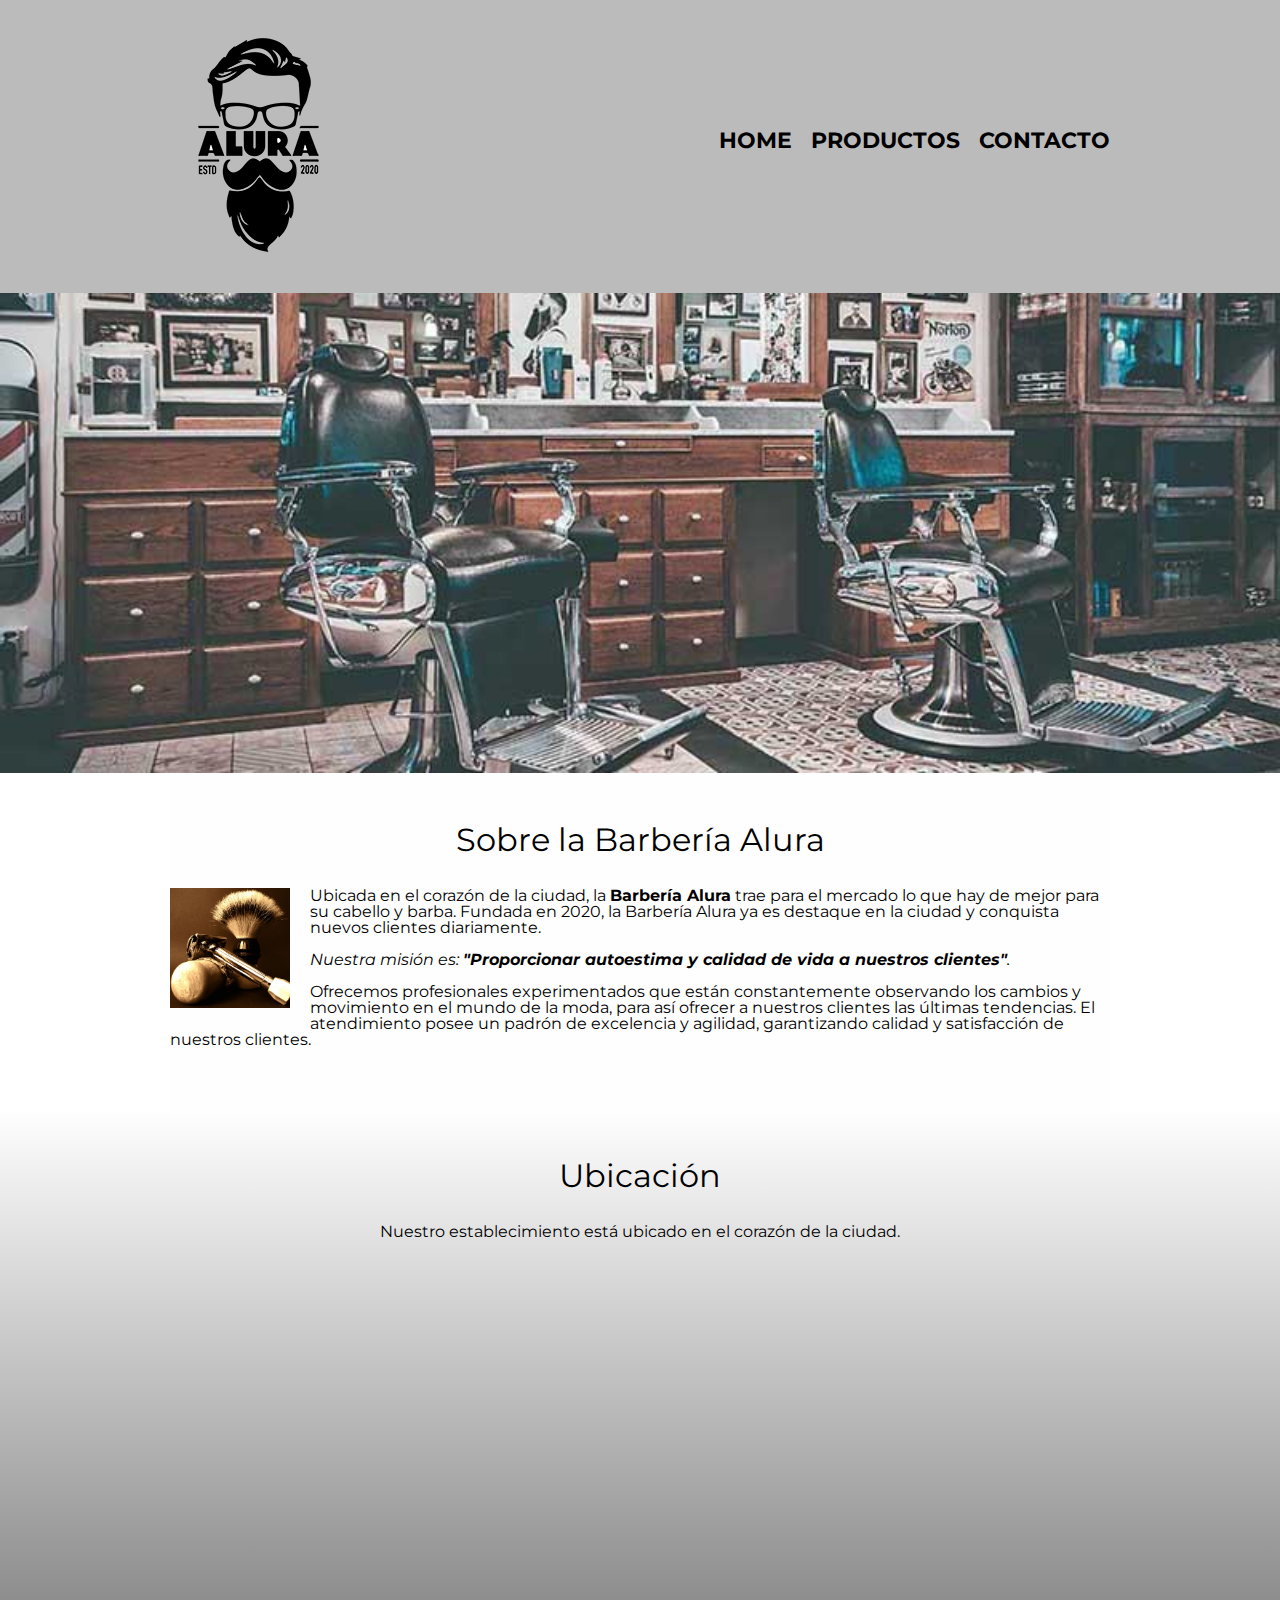
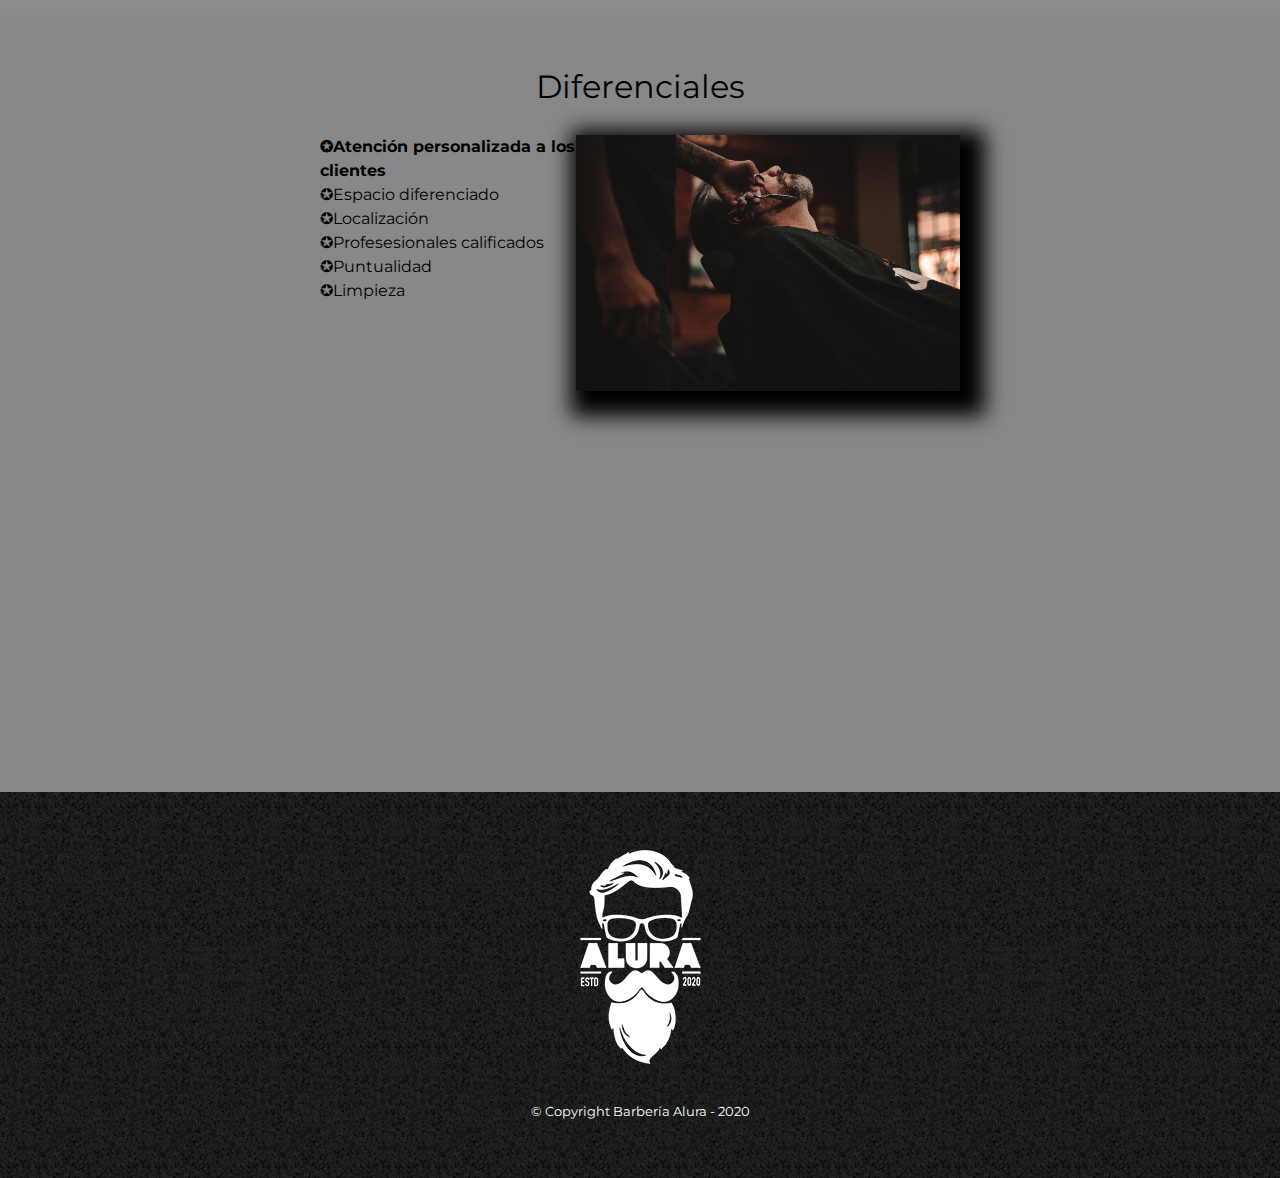
<file: index.html>
<!DOCTYPE html>

<html lang="es">
    
    <head>

        <meta charset="UTF-8"> 
        <meta name="viewport" content="width-device-width">
        <title>Barbería Alura</title>
        <link rel="stylesheet" href="reset.css">
        <link rel="stylesheet" href="style.css">
        <link rel="preconnect" href="https://fonts.googleapis.com">
        <link rel="preconnect" href="https://fonts.gstatic.com" crossorigin>
        <link href="https://fonts.googleapis.com/css2?family=Montserrat:ital,wght@0,100..900;1,100..900&display=swap" rel="stylesheet">
    
    </head>

    <body>

        <header>
            <div class="caja">
                <h1><img src="imagenes/logo.png"></h1>
                <nav>
                    <ul>
                        <li><a href="index.html">Home</a></li>
                        <li><a href="productos.html">Productos</a></li>
                        <li><a href="contacto.html">Contacto</a></li>
                    </ul>
                </nav>
            </div>
        </header>

        <img class="banner" src="banner/banner.jpg">
        
        <main>
            <section class="principal">

                <h2 class="titulo-principal">Sobre la Barbería Alura</h2>
                <img  class="utensilios" src="imagenes/utensilios.jpg" alt="herramientas barbero">

                <p>Ubicada en el corazón de la ciudad, la <strong>Barbería Alura</strong> trae para el mercado lo que hay de mejor para su cabello y barba. Fundada en 2020, la Barbería Alura ya es destaque en la ciudad y conquista nuevos clientes diariamente.</p>

                <p id="mision"><em>Nuestra misión es: <strong>"Proporcionar autoestima y calidad de vida a nuestros clientes"</strong>.</em></p>

                <p>Ofrecemos profesionales experimentados que están constantemente observando los cambios y movimiento en el mundo de la moda, para así ofrecer a nuestros clientes las últimas tendencias. El atendimiento posee un padrón de excelencia y agilidad, garantizando calidad y satisfacción de nuestros clientes.</p> 

            </section>

            <section class="mapa">
                <h3 class="titulo-principal">Ubicación</h3>
                <p>Nuestro establecimiento está ubicado en el corazón de la ciudad.</p>
                <div class="mapa-contenido">                
                    <iframe src="https://www.google.com/maps/embed?pb=!1m16!1m12!1m3!1d3656.4288410000313!2d-46.636059924669!3d-23.588948378780874!2m3!1f0!2f0!3f0!3m2!1i1024!2i768!4f13.1!2m1!1scaelum%20alura!5e0!3m2!1ses!2sco!4v1708917984206!5m2!1ses!2sco" width="100%" height="300" style="border:0;" allowfullscreen="" loading="lazy" referrerpolicy="no-referrer-when-downgrade"></iframe>
                </div>


            </section>

            <section class="diferenciales">

                <h3 class="titulo-principal">Diferenciales</h3>
                <div class="contenido-diferenciales">
                    <ul class="lista-diferenciales">
                        <li class="items">Atención personalizada a los clientes</li>
                        <li class="items">Espacio diferenciado</li>
                        <li class="items">Localización</li>
                        <li class="items">Profesesionales calificados</li>
                        <li class="items">Puntualidad</li>
                        <li class="items">Limpieza</li>
                    </ul><img src="diferenciales/diferenciales.jpg" class="imagen-diferenciales">
                </div>    
                
                <div class="video">
                    <iframe width="100%" height="315" src="https://www.youtube.com/embed/wcVVXUV0YUY" frameborder="0" allow="accelerometer; autoplay; clipboard-write; encrypted-media; gyroscope; picture-in-picture" allowfullscreen></iframe>
                        
                </div>
            </section>



        </main>
        <footer>
            <img src="imagenes/logo-blanco.png">
            <p class="copyright">&copy Copyright Barbería Alura - 2020</p>
        </footer>
    </body>
</html>
</file>
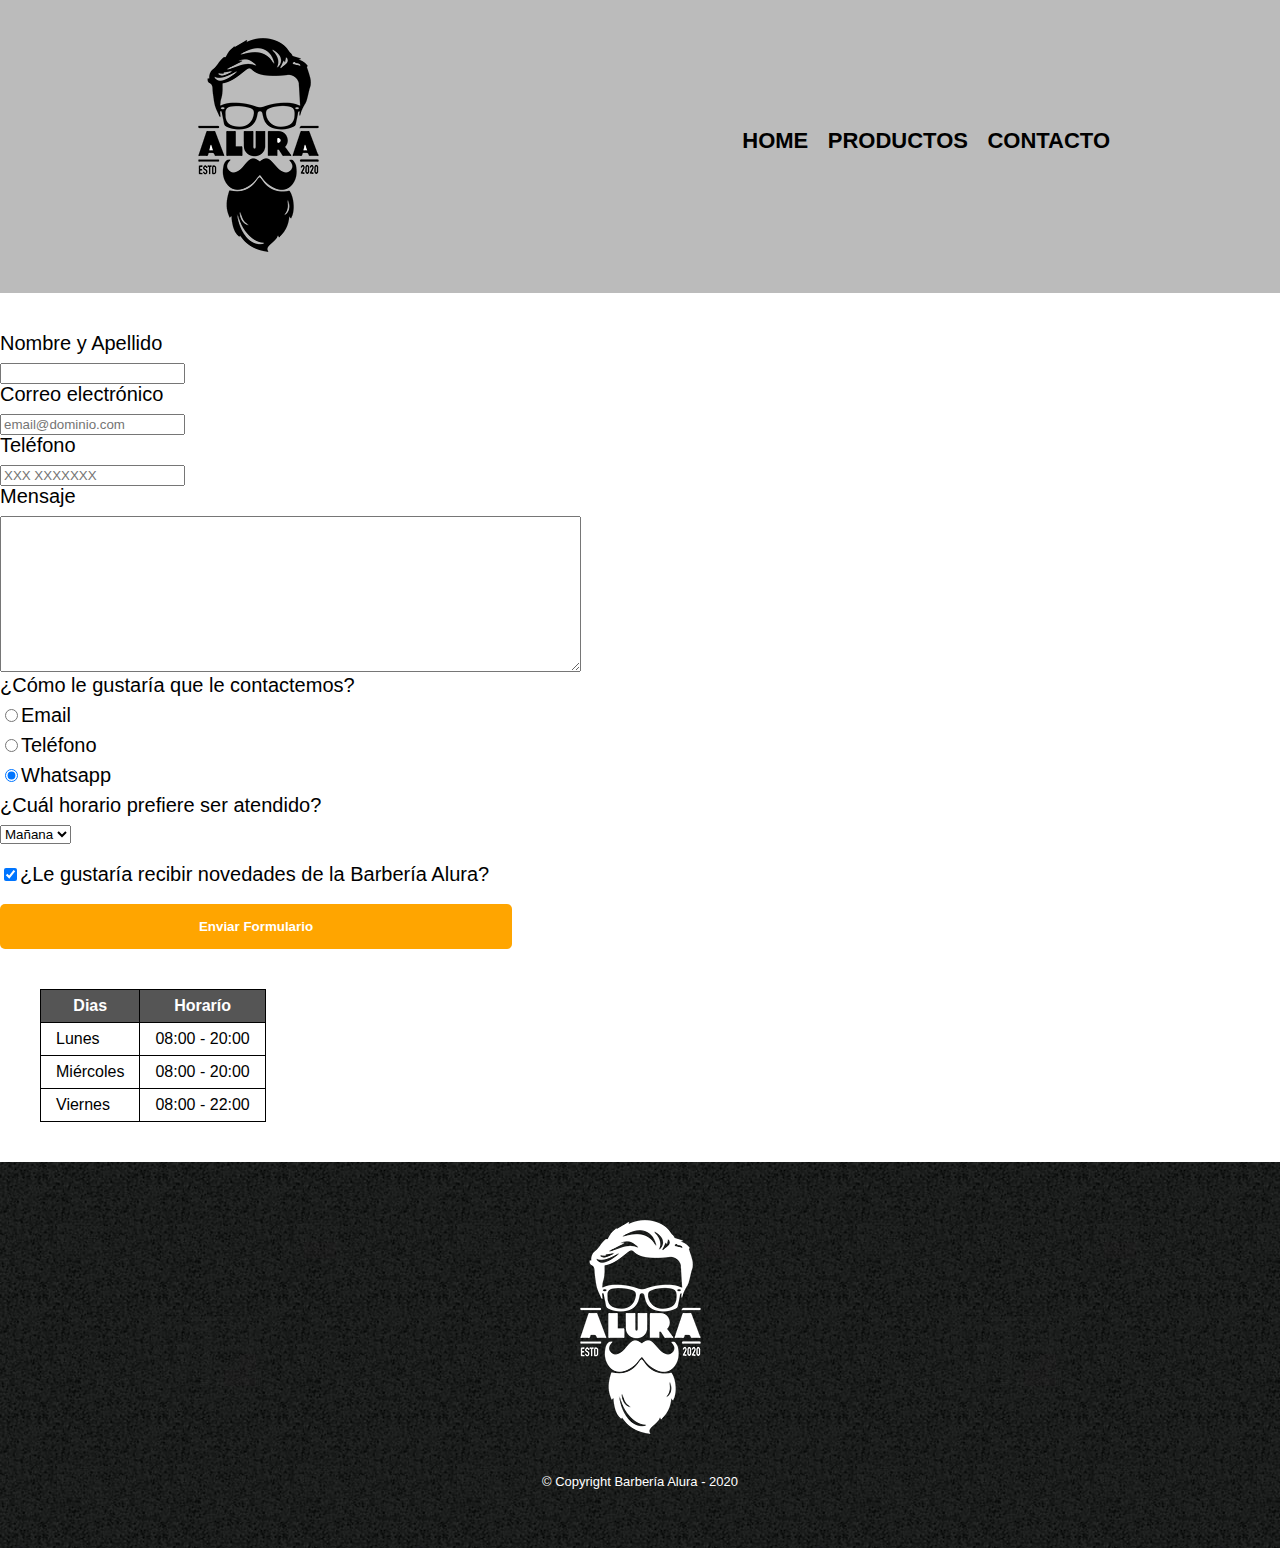
<file: contacto.html>
<!DOCTYPE html>

<html>
    <head>
        <meta charset="UTF-8">
        <title>Contacto - Barbería Alura</title>
        <link rel="stylesheet" href="reset.css">
        <link rel="stylesheet" href="style.css">
    </head>
    <body>
        <header>
            <div class="caja">
                <h1><img src="imagenes/logo.png" alt="Logo Barbería"></h1>
                <nav>
                    <ul>
                        <li><a href="index.html">Home</a></li>
                        <li><a href="productos.html">Productos</a></li>
                        <li><a href="contacto.html">Contacto</a></li>
                    </ul>
                </nav>
            </div>
        </header>

        <main>
            <form>
                <label for="nombreapellido">Nombre y Apellido</label>
                <input type="text" id="nombreapellido" class="input-padron" required>

                <label for="correoelectronico">Correo electrónico</label>
                <input type="email" id="correoelectronico" class="input-padron"  placeholder="email@dominio.com">

                <label for="telefono">Teléfono</label>
                <input type="tel" id="telefono" class="input-padron" required placeholder="XXX XXXXXXX">

                <label for="mensaje">Mensaje</label>
                <textarea cols="70" rows="10" id="mensaje"></textarea required >
                
                <fieldset>
                    <legend class="text" id="text">¿Cómo le gustaría que le contactemos?</legend>

                    <label for="radio-email"> <input type="radio"  name="contacto"  value="email" id="radio-email">Email</label>
                       
                    <label for="radio-telefono"><input type="radio" name="contacto" value="telefono" id="radio-telefono">Teléfono</label>
                       
                    <label for="radio-whatsapp"><input type="radio"  name="contacto" value="whatsapp" id="radio-whatsapp" checked>Whatsapp</label>
                    

                </fieldset>

                <fieldset>
                    <legend>¿Cuál horario prefiere ser atendido?</legend>
                <select>
                    <option>Mañana</option>
                    <option>Tarde</option>
                    <option>Noche</option>
                </select>
                </fieldset>
                
                <label class="checkbox"><input type="checkbox" checked>¿Le gustaría recibir novedades de la Barbería Alura?</label>

                <input type="submit" value="Enviar Formulario" class="enviar">
            </form>
            <table>
                <thead>
                    <tr>
                        <th>Dias</th>
                        <th>Horarío</th>
                    </tr>
                </thead>

                <tbody>
                    <tr>
                        <td>Lunes</td>
                        <td>08:00 - 20:00</td>
                    </tr>

                    <tr>
                        <td>Miércoles</td>
                        <td>08:00 - 20:00</td>
                    </tr>

                    <tr>
                        <td>Viernes</td>
                        <td>08:00 - 22:00</td>
                    </tr>
                </tbody>
            </table>

        </main>

        <footer>
            <img src="imagenes/logo-blanco.png" alt="Logo Barbería">
            <p class="copyright">&copy Copyright Barbería Alura - 2020</p>
        </footer>
    </body>
</html>
</file>
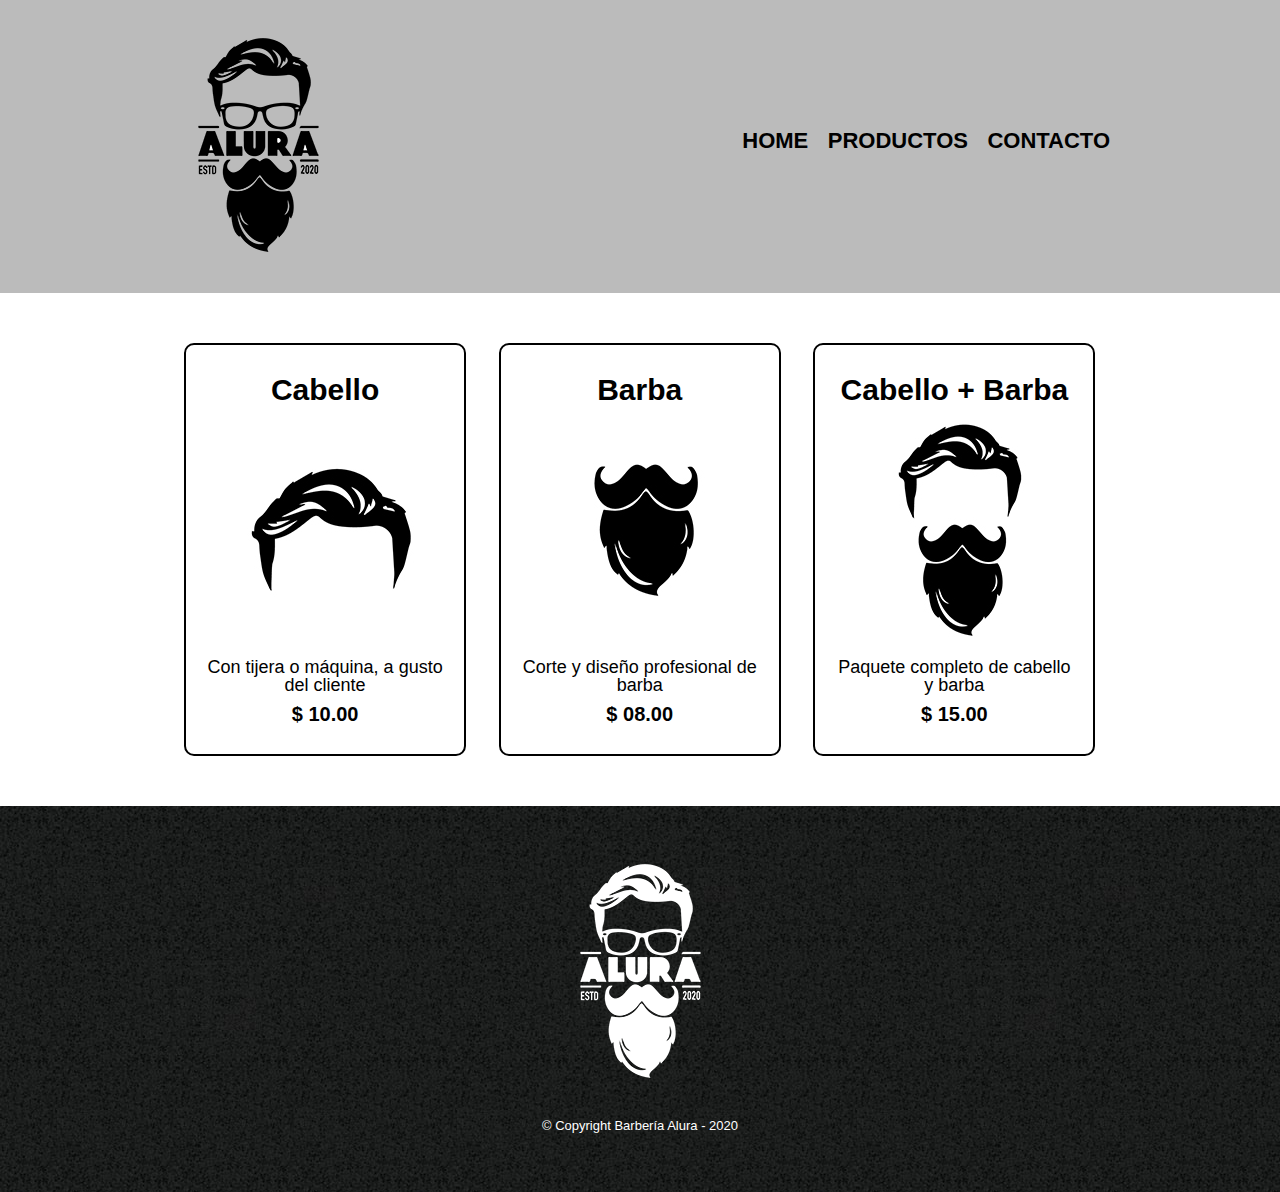
<file: productos.html>
<!DOCTYPE html>

<html>
    <head>
        <meta charset="UTF-8">
        <title>Productos - Barbería Alura</title>
        <link rel="stylesheet" href="reset.css">
        <link rel="stylesheet" href="style.css">
    </head>
    <body>
        <header>
            <div class="caja">
                <h1><img src="imagenes/logo.png"></h1>
                <nav>
                    <ul>
                        <li><a href="index.html">Home</a></li>
                        <li><a href="productos.html">Productos</a></li>
                        <li><a href="contacto.html">Contacto</a></li>
                    </ul>
                </nav>
            </div>
        </header>

        <main>
            <ul class="productos">
                <li>
                    <h2>Cabello</h2>
                    <img src="imagenes/cabello.jpg">
                    <p class="producto-descripcion">Con tijera o máquina, a gusto del cliente</p>
                    <p class="producto-precio">$ 10.00</p>
                </li>
                <li>
                    <h2>Barba</h2>
                    <img src="imagenes/barba.jpg">
                    <p class="producto-descripcion">Corte y diseño profesional de barba</p>
                    <p class="producto-precio">$ 08.00</p>
                </li>
                <li>
                    <h2>Cabello + Barba</h2>
                    <img src="imagenes/cabello+barba.jpg">
                    <p class="producto-descripcion">Paquete completo de cabello y barba</p>
                    <p class="producto-precio">$ 15.00</p>
                </li>
            </ul>
        </main>

        <footer>
            <img src="imagenes/logo-blanco.png">
            <p class="copyright">&copy Copyright Barbería Alura - 2020</p>
        </footer>
    </body>
</html>
</file>
<file: style.css>
body{
    font-family: "Montserrat", sans-serif;
}

header {
    background-color: #BBBBBB;
    padding: 20px 0;
}

.caja{
    width: 940px;
    position: relative;
    margin: 0 auto;
}

nav{
    position: absolute;
    top:110px;
    right: 0;
}

nav li{
    display: inline;
    margin: 0 0 0 15px;
}

nav a{
    text-transform: uppercase;
    color: #000000;
    font-weight: bold;
    font-size: 22px;
    text-decoration: none;
}

nav a:hover{
    color: #c78c19;
    text-decoration: underline;
}

.productos{
    width: 940px;
    margin: 0 auto;
    padding: 50px;
}


.productos li{
    display: inline-block;
    text-align: center;
    width: 30%;
    vertical-align: top;
    margin: 0 1.5%;
    padding: 30px 20px;
    box-sizing: border-box;
    border: 2px solid #000000;
    border-radius: 10px;
}

.productos li:hover{
    border-color:#c78c19;
}

.productos li:active{
    border-color:#088c19;
}

.productos h2{
    font-size: 30px;
    font-weight: bold;
}

.productos li:hover h2{
    font-size: 33px;
}

.producto-descripcion{
    font-size: 18px;
}

.producto-precio{
    font-size: 20px;
    font-weight: bold;
    margin-top:10px;
}

footer{
    text-align: center;
    background: url(imagenes/bg.jpg);
    padding:40px;
}

.copyright{
    color:#FFFFFF;
    font-size: 13px;
    margin:20px;
}

main{
 
 
}

form{
    margin: 40px 0;
}

form label, form legend{
    display: block;
    font-size: 20px;
    margin: 0 0 10px;
}
.input padron{
    display: block;
    margin: 0 0 20px;
    padding: 10px 25px;
    width: 50%;
}

.checkbox{
    margin: 20px 0 ;
}

.enviar{
    width: 40%;
    padding: 15px 0;
    font-family: 18px;
    font-weight: bold;
    color: white;
    background: orange;
    border: none;
    border-radius: 5px;
    transition: 1s all;
    cursor: pointer;
}
.enviar:hover{
    background: darkorange;
    transform: scale(1.2);
}

table{
    margin: 40px 40px;
}

thead{
    background: #555555;
    color: white;
    font-weight: bold;
}

td,th{
    border: 1px solid #000000;
    padding: 8px 15px;
}

/*CSS para el home*/

.banner{
    width: 100%;
}


.principal{
    padding: 3em 0;
    background: #fefefe;
    width: 940px;
    margin: 0 auto;
}

.titulo-principal{
    text-align: center;
    font-size: 2em ;
    margin: 0 0 1em;
    clear: left;
}

.principal p{
    margin: 0 0 1em;
}

.principal strong{
    font-weight: bold;
}

.principal em{
    font-style: italic;
}

.utensilios{
    width: 120px;
    float: left;
    margin: 0 20px 20px 0;
}

.mapa{
    padding: 3em 0;
    background: linear-gradient(#fefefe,#888888);
}

.mapa p{
    margin: 0 0 2em;
    text-align: center;
}

.mapa-contenido{
    width: 940px;
    margin: 0 auto;
}
.diferenciales{
    padding: 3em 0;
    background: #888888;
}

.contenido-diferenciales{
    width: 640px;
    margin: 0 auto;
}

.lista-diferenciales{
    width: 40%;
    display: inline-block;
    vertical-align: top;
}

.items{
    line-height: 1.5;
}

.items:before{
    content: "✪";
}
.items:first-child{
    font-weight: bold;
}
.imagen-diferenciales{
    width: 60%;
    transition: 400ms;
    box-shadow: 10px 10px 20px 15px #000000;
}

.imagen-diferenciales:hover{
    opacity: 0.3;
}
.video{
    width: 520px;
    margin: 1em auto;
}

@media screen and (max-width:480px){
    h1{
        text-align: center;
    }
    nav{
        position: static;
    }
    .caja, .principal, .mapa-contenido, .contenido-diferenciales, .video {
        width: auto;
    }
    .lista-diferenciales, .imagen-diferenciales{
        width: 100%;
    }
}
</file>
